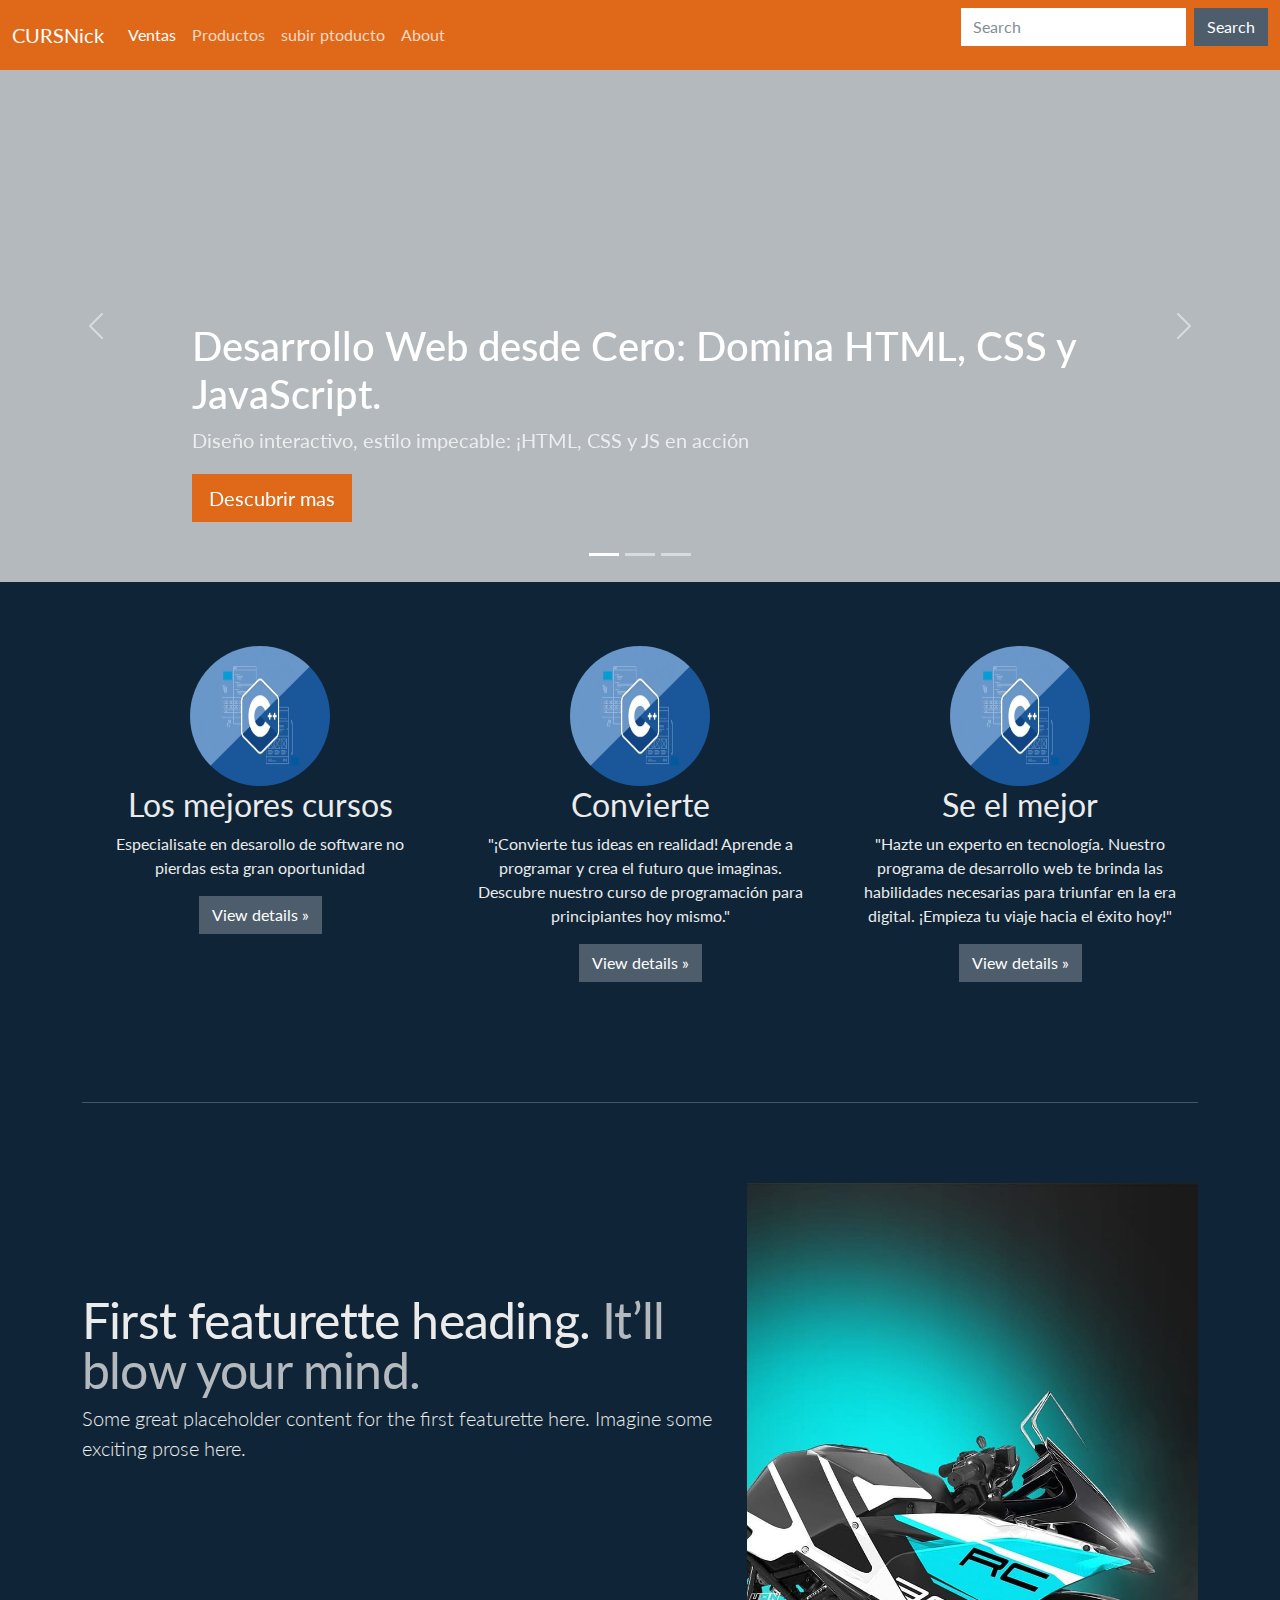
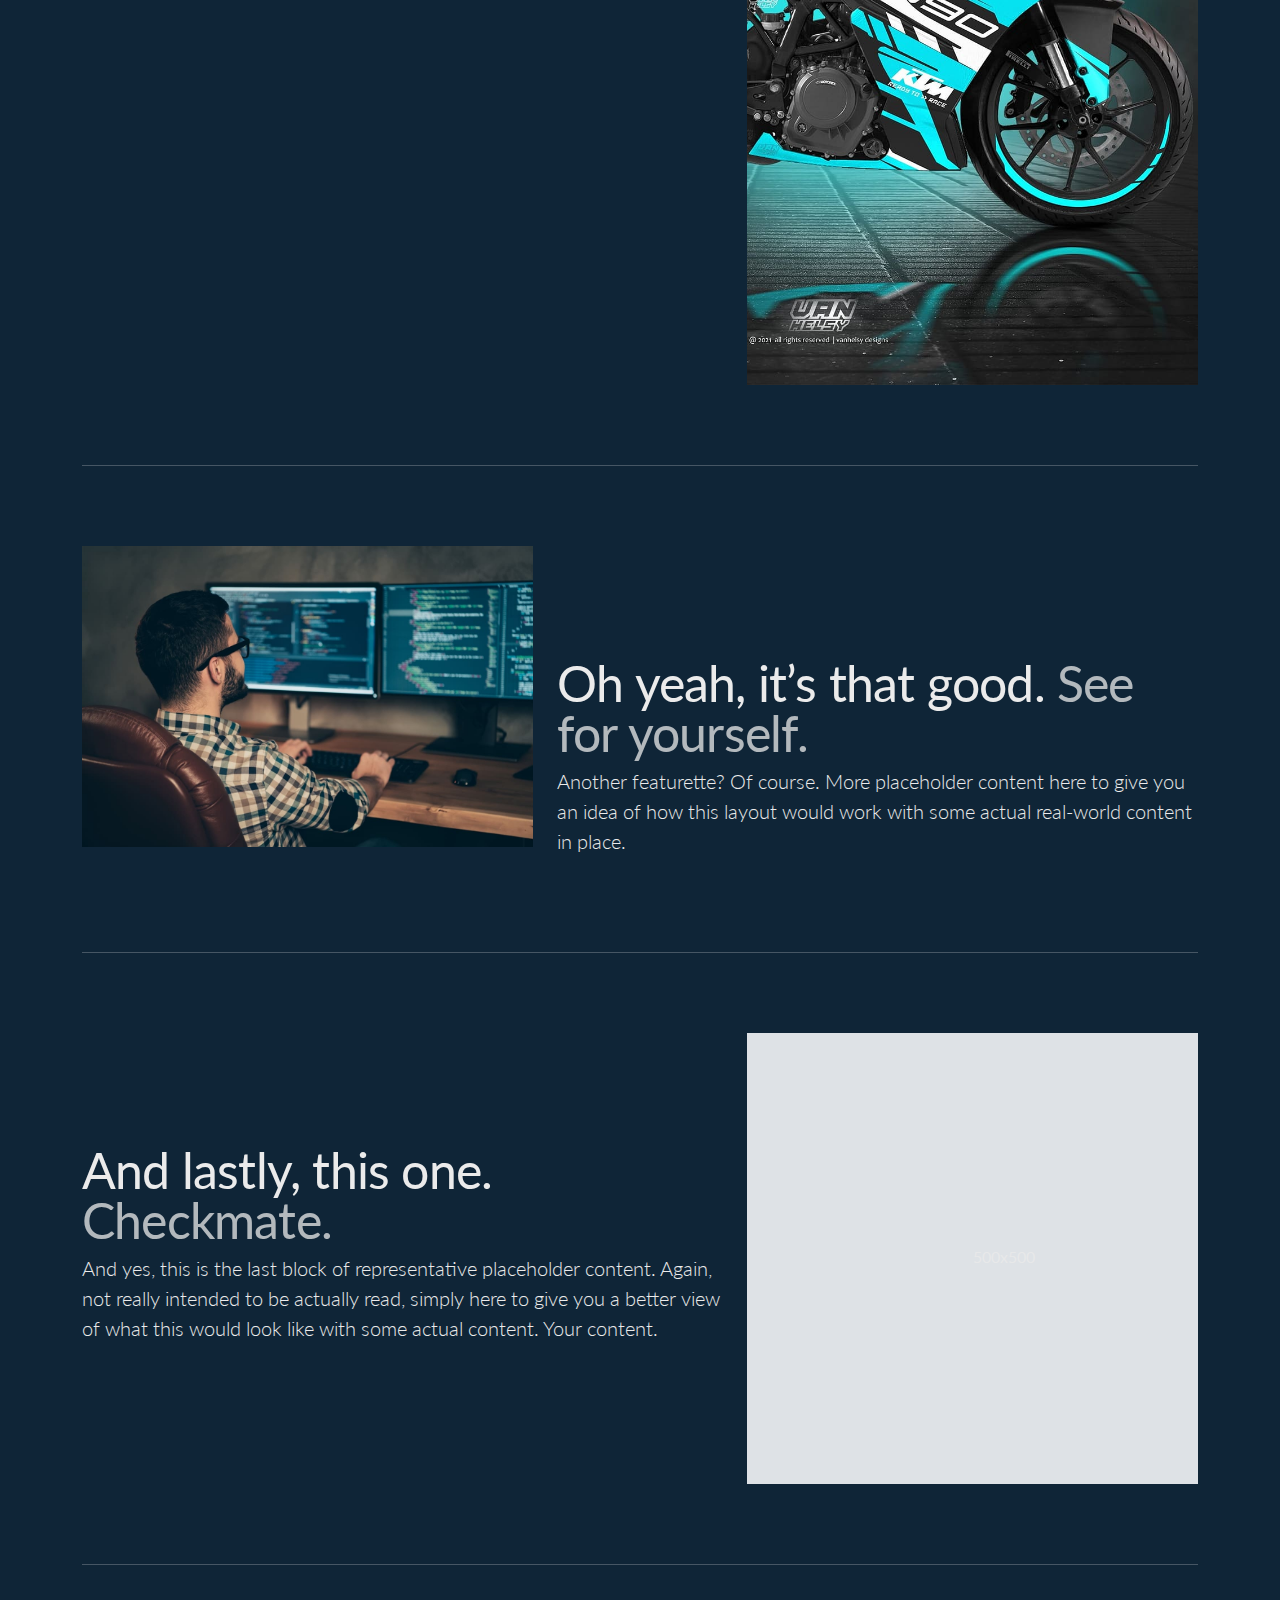
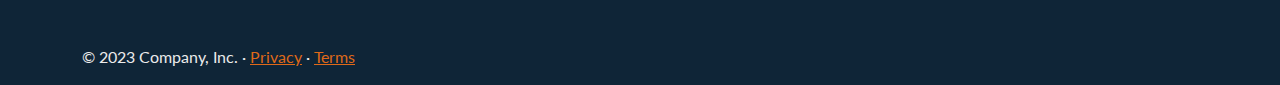
<file: index.html>
<head>
  <meta charset='utf-8'>
  <meta http-equiv='X-UA-Compatible' content='IE=edge'>
  <title>Producto</title>
  <meta name='viewport' content='width=device-width, initial-scale=1'>
  <script type="text/javascript" src="js/jquery-3.7.1.js"></script><!--Para mis funciones-->
  <script type="text/javascript" src="js/jquery.validate.js"></script>
  <script type="text/javascript" src="js/bootstrap.bundle.js"></script>
  <link rel="stylesheet" href="css/bootstrap.min.css">
  <link rel="stylesheet" href="css/carousel.css">

  <script>
    $(function () {
      $('#divMenu').load('menu.html');
    });
  </script>

</head>
<body>
  <div id="divMenu"></div>


<!-- Comienza el Carrusel -->
<main>
  <div id="myCarousel" class="carousel slide mb-6" data-bs-ride="carousel">
    <div class="carousel-indicators">
      <button type="button" data-bs-target="#myCarousel" data-bs-slide-to="0"
        class="active" aria-current="true"
        aria-label="Slide 1"></button>
      <button type="button" data-bs-target="#myCarousel" data-bs-slide-to="1"
        aria-label="Slide 2"></button>
      <button type="button" data-bs-target="#myCarousel" data-bs-slide-to="2"
        aria-label="Slide 3"></button>
    </div>
    <div class="carousel-inner">
      <div class="carousel-item active">
        <svg class="bd-placeholder-img" width="100%" height="100%"
          aria-hidden="true"
          preserveAspectRatio="xMidYMid slice" focusable="false">
          <rect width="100%" height="100%" fill="var(--bs-secondary-color)" />
        </svg>
        <div class="container">
          <div class="carousel-caption text-start">
            <h1>Desarrollo Web desde Cero: Domina HTML, CSS y JavaScript.</h1>
            <p class="opacity-75">Diseño interactivo, estilo impecable: ¡HTML, CSS y JS en acción</p>
            <p><a class="btn btn-lg btn-primary" href="Tarjeta.html">Descubrir mas</a></p>
          </div>
        </div>
      </div>
      <div class="carousel-item">
        <svg class="bd-placeholder-img" width="100%" height="100%"
          aria-hidden="true"
          preserveAspectRatio="xMidYMid slice" focusable="false">
          <rect width="100%" height="100%" fill="var(--bs-secondary-color)" />
        </svg>
        <div class="container">
          <div class="carousel-caption">
            <h1>Creación de Apps Móviles con Flutter: Curso Completo.</h1>
            <p>Some representative placeholder content for the second slide of
              the carousel.</p>
            <p><a class="btn btn-lg btn-primary"  href="Tarjeta.html">Mostrar productos</a></p>
          </div>
        </div>
      </div>
      <div class="carousel-item">
        <svg class="bd-placeholder-img" width="100%" height="100%"
          aria-hidden="true"
          preserveAspectRatio="xMidYMid slice" focusable="false">
          <rect width="100%" height="100%" fill="var(--bs-secondary-color)" />
        </svg>
        <div class="container">
          <div class="carousel-caption text-end">
            <h1>Programación Orientada a Objetos con Java: Desde Fundamentos hasta Proyectos Avanzados</h1>
            <p>Descubre el nuevo mundo de la programacion con estos cursos para principiantes</p>
            <p><a class="btn btn-lg btn-primary" href="#">Me interesa</a></p>
          </div>
        </div>
      </div>
    </div>
    <!-- Son los botones de mis carruseles para desplasarme <> -->
    <button class="carousel-control-prev" type="button"
      data-bs-target="#myCarousel" data-bs-slide="prev">
      <span class="carousel-control-prev-icon" aria-hidden="true"></span>
    </button>
    <button class="carousel-control-next" type="button"
      data-bs-target="#myCarousel" data-bs-slide="next">
      <span class="carousel-control-next-icon" aria-hidden="true"></span>
      <!-- Son los botones de mis carruseles para desplasarme <> -->
    </button>
  </div>
  <!--Finaliza el  Carrusel -->
</main>
<!-- Comienza los circulos y las presentaciones que se encuentran abajo de ellos -->
<div class="carousel-inner">
  <div id="myCarousel" class="carousel slide mb-6" data-bs-ride="carousel">
    <div class="container marketing">
      <div class="row">
        <div class="col-lg-4">
          <img src="img/C++.jpg" class="bd-placeholder-img rounded-circle"
            width="140" height="140" role="img"
            aria-label="Placeholder" preserveAspectRatio="xMidYMid slice"
            focusable="false">
          <title>Placeholder</title>
          <rect width="100%" height="100%" fill="var(--bs-secondary-color)" />
          <h2 class="fw-normal">Los mejores cursos</h2>
          <p>Especialisate en desarollo de software no pierdas esta gran oportunidad</p>
          <p><a class="btn btn-secondary" href="#">View details &raquo;</a></p>
        </div>
        <div class="col-lg-4">
          <img src="img/C++.jpg" class="bd-placeholder-img rounded-circle"
            width="140" height="140" role="img"
            aria-label="Placeholder" preserveAspectRatio="xMidYMid slice"
            focusable="false">
          <title>Placeholder</title>
          <rect width="100%" height="100%" fill="var(--bs-secondary-color)" />
          <h2 class="fw-normal">Convierte</h2>
          <p>"¡Convierte tus ideas en realidad! Aprende a programar y crea el futuro que imaginas. Descubre nuestro curso de programación para principiantes hoy mismo."</p>
          <p><a class="btn btn-secondary" href="#">View details &raquo;</a></p>
        </div>
        <div class="col-lg-4">
          <img src="img/C++.jpg" class="bd-placeholder-img rounded-circle"
            width="140" height="140" role="img"
            aria-label="Placeholder" preserveAspectRatio="xMidYMid slice"
            focusable="false">
          <title>Placeholder</title>
          <rect width="100%" height="100%" fill="var(--bs-secondary-color)" />
          <h2 class="fw-normal">Se el mejor</h2>
          <p>"Hazte un experto en tecnología. Nuestro programa de desarrollo web te brinda las habilidades necesarias para triunfar en la era digital. ¡Empieza tu viaje hacia el éxito hoy!"</p>
          <p><a class="btn btn-secondary" href="#">View details &raquo;</a></p>
        </div>
        <!-- Fin de los circulos  -->
      </div>

      <!-- Comiezna el apartado que esta abajo de los circulos -->
      <hr class="featurette-divider">

      <div class="row featurette">
        <div class="col-md-7">
          <h2 class="featurette-heading fw-normal lh-1">First featurette
            heading. <span class="text-body-secondary">It’ll blow your mind.</span></h2>
          <p class="lead">Some great placeholder content for the first
            featurette here. Imagine some exciting prose here.</p>
        </div>
        <div class="col-md-5">
          <img src="img/Moto.jpg" alt
            class="bd-placeholder-img bd-placeholder-img-lg featurette-image img-fluid mx-auto"
            width="500"
            height="500" role="img" aria-label="Placeholder: 500x500"
            preserveAspectRatio="xMidYMid slice" focusable="false">
        </div>
      </div>

      <hr class="featurette-divider">

      <div class="row featurette">
        <div class="col-md-7 order-md-2">
          <h2 class="featurette-heading fw-normal lh-1">Oh yeah, it’s that
            good. <span class="text-body-secondary">See for yourself.</span></h2>
          <p class="lead">Another featurette? Of course. More placeholder
            content here to give you an idea of how this layout would work
            with some actual real-world content in place.</p>
        </div>
        <div class="col-md-5 order-md-1">
          <img src="img/IM1.jpg" alt
            class="bd-placeholder-img bd-placeholder-img-lg featurette-image img-fluid mx-auto"
            width="500"
            height="500" role="img" aria-label="Placeholder: 500x500"
            preserveAspectRatio="xMidYMid slice" focusable="false">
        </div>
      </div>

      <hr class="featurette-divider">

      <div class="row featurette">
        <div class="col-md-7">
          <h2 class="featurette-heading fw-normal lh-1">And lastly, this one.
            <span class="text-body-secondary">Checkmate.</span>
          </h2>
          <p class="lead">And yes, this is the last block of representative
            placeholder content. Again, not really intended to be actually
            read, simply here to give you a better view of what this would
            look like with some actual content. Your content.</p>
        </div>
        <div class="col-md-5">
          <svg
            class="bd-placeholder-img bd-placeholder-img-lg featurette-image img-fluid mx-auto"
            width="500"
            height="500" role="img" aria-label="Placeholder: 500x500"
            preserveAspectRatio="xMidYMid slice" focusable="false">
            <title>Placeholder</title>
            <rect width="100%" height="100%" fill="var(--bs-secondary-bg)" /><text
              x="50%" y="50%"
              fill="var(--bs-secondary-color)" dy=".3em">500x500</text>
          </svg>
        </div>
      </div>

      <hr class="featurette-divider">
    </div>
  </div>
</div>

<!-- Final de la pagina  -->
<footer class="container">
  <p>&copy; 2023 Company, Inc. &middot; <a href="#">Privacy</a> &middot;
    <a href="#">Terms</a>
  </p>
</footer>


</body>
</file>
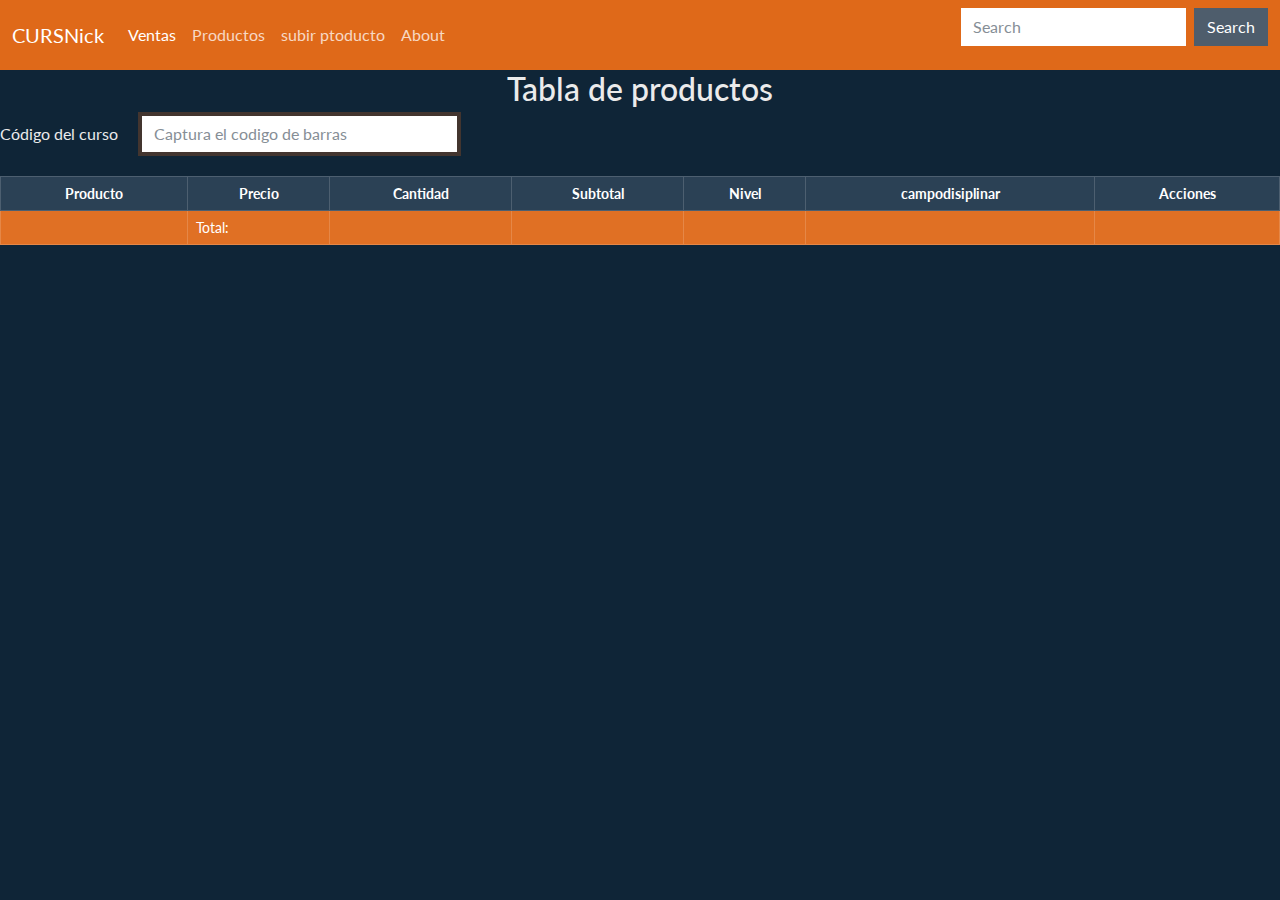
<file: TablaProductos.html>
<html lang="en">
    <head>
        <meta charset="UTF-8">
        <meta name="viewport" content="width=device-width, initial-scale=1.0">
        <title>Primer trabajo </title>

        <script type="text/javascript" src="js/jquery-3.7.1.js"></script>
        <script type="text/javascript" src="js/jquery.validate.js"></script>
        <script type="text/javascript" src="js/bootstrap.bundle.js"></script>
        <link type="text/css" href="css/bootstrap.min.css" rel="stylesheet">

        <script>
            $(function () { //Carga la pagina de menu en DIVmenu
                $('#divMenu').load('menu.html');
                $('#divPrincipal').load('/ventas/Ventas.html');
            });
        </script>
    </head>
    
    <body>
        <!-- Creamos el objeto -->
        <!-- Se acomoda como bloques en tu pagina -->
        <div id="divMenu"></div>
        <div id="divPrincipal"></div>
    </body>

</html>
</file>
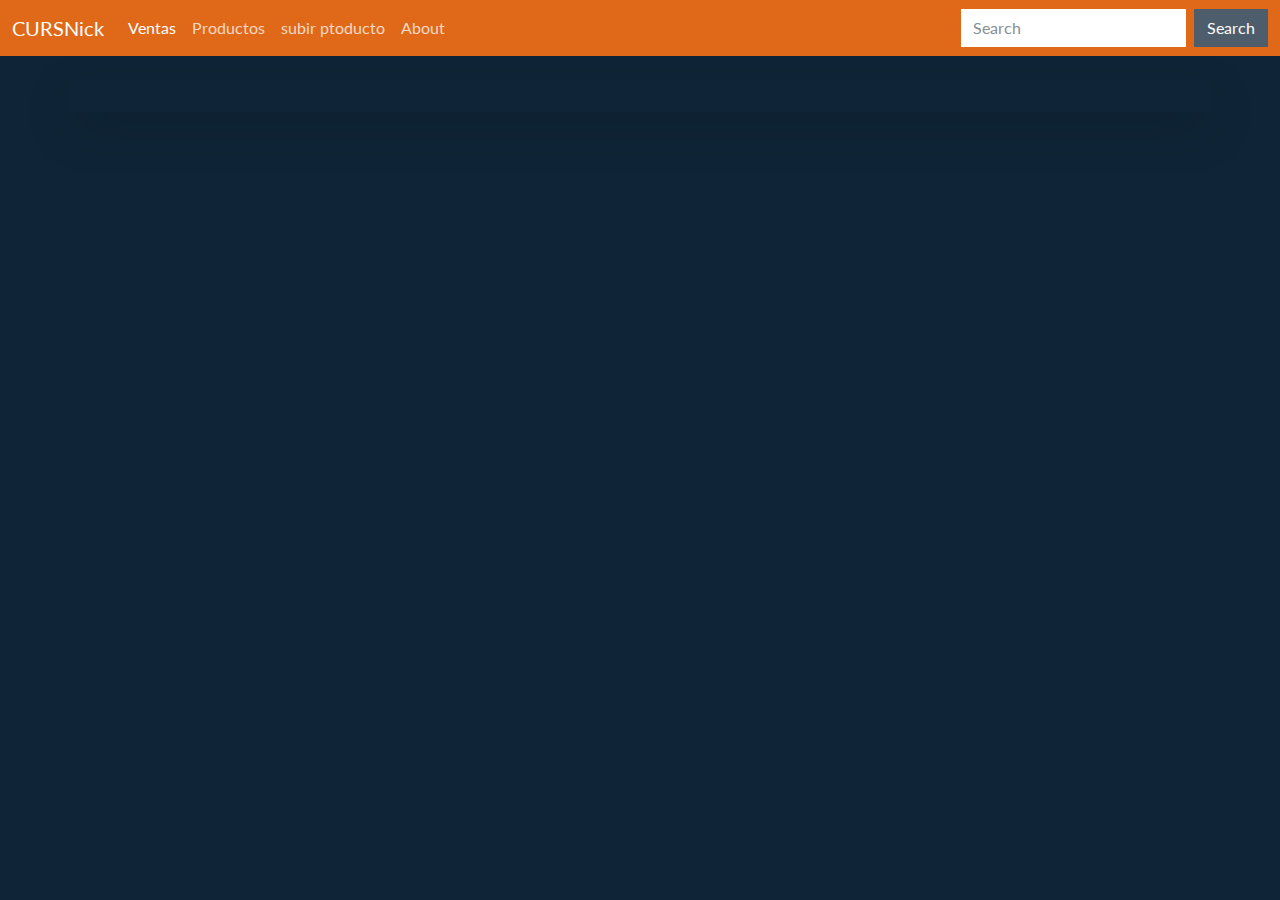
<file: Tarjeta.html>
<!DOCTYPE html>
<html lang="en">
    <head>
        <meta charset="UTF-8">
        <meta name="viewport" content="width=device-width, initial-scale=1.0">
        <title>Productos</title>
        <script type="text/javascript" src="js/jquery-3.7.1.js"></script><!--Para mis funciones-->
        <script type="text/javascript" src="js/jquery.validate.js"></script>
        <script type="text/javascript" src="js/bootstrap.bundle.js"></script>
        <link rel="stylesheet" href="css/bootstrap.min.css">

        <script>
            $(function () {
              $('#divMenu').load('menu.html');
              $('#Tarj').load('/Tarjetas/TarProductos.html');
            });
          </script>
    </head>
    <body>
        <div id="divMenu"></div>
        <diva id="Tarj"></diva>
    </body>
</html>
</file>
<file: css/carousel.css>
/* Carousel base class */
.carousel {
  margin-bottom: 4rem;
}
/* Since positioning the image, we need to help out the caption */
.carousel-caption {
  bottom: 3rem;
  z-index: 10;
}

/* Declare heights because of positioning of img element */
.carousel-item {
  height: 32rem;
}


/* MARKETING CONTENT
-------------------------------------------------- */

/* Center align the text within the three columns below the carousel */
.marketing .col-lg-4 {
  margin-bottom: 1.5rem;
  text-align: center;
}
/* rtl:begin:ignore */
.marketing .col-lg-4 p {
  margin-right: .75rem;
  margin-left: .75rem;
}
/* rtl:end:ignore */


/* Featurettes
------------------------- */

.featurette-divider {
  margin: 5rem 0; /* Space out the Bootstrap <hr> more */
}

/* Thin out the marketing headings */
/* rtl:begin:remove */
.featurette-heading {
  letter-spacing: -.05rem;
}

/* rtl:end:remove */

/* RESPONSIVE CSS
-------------------------------------------------- */

@media (min-width: 40em) {
  /* Bump up size of carousel content */
  .carousel-caption p {
    margin-bottom: 1.25rem;
    font-size: 1.25rem;
    line-height: 1.4;
  }

  .featurette-heading {
    font-size: 50px;
  }
}

@media (min-width: 62em) {
  .featurette-heading {
    margin-top: 7rem;
  }
}
</file>
